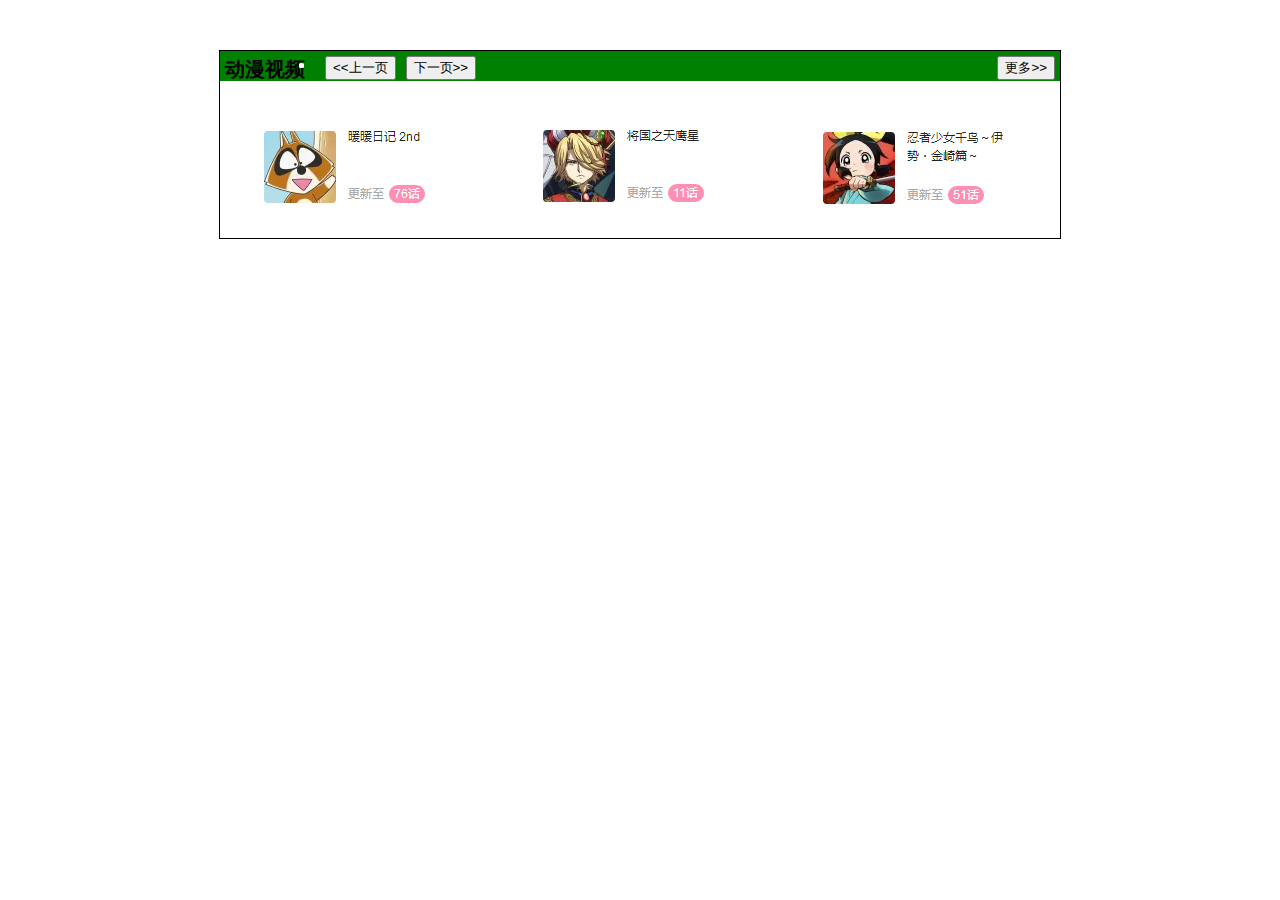
<file: Video-rolling/index.html>
<!DOCTYPE html>
<html>
	<head>
		<meta charset="utf-8">
		<title>jQuery实现视频滚动链接</title>
		<link rel="stylesheet" type="text/css" href="main.css">
	</head>
	<body>
		<div class="container">
			<div class="header">
				<div class="cartoonLabel">动漫视频</div>
				<div class="dots">
					<li class="currentDot"></li>
					<li></li>
					<li></li>
					<li></li>
				</div>
				<button class="flip lastPage"><<上一页</button>
				<button class="flip nextPage">下一页>></button>
				<button class="moreVedio">更多>></button>
			</div>
			<div class="content">
				<ul class="video">
					<li class="videoItem"><a href="https://bangumi.bilibili.com/anime/6041/play#114717" target="_blank"><img src="images/1.png"></a></li>
					<li class="videoItem"><a href="https://bangumi.bilibili.com/anime/6320/play#113399" target="_blank"><img src="images/2.png"></a></li>
					<li class="videoItem"><a href="https://bangumi.bilibili.com/anime/5965/play#103407" target="_blank"><img src="images/3.png"></a></li>
					<li class="videoItem"><a href="https://bangumi.bilibili.com/anime/6341/play#113387" target="_blank"><img src="images/4.png"></a></li>
					<li class="videoItem"><a href="https://bangumi.bilibili.com/anime/6319/play#113376" target="_blank"><img src="images/5.png"></a></li>
					<li class="videoItem"><a href="https://bangumi.bilibili.com/anime/6066/play#114708" target="_blank"><img src="images/6.png"></a></li>
					<li class="videoItem"><a href="https://bangumi.bilibili.com/anime/6340/play#113854" target="_blank"><img src="images/7.png"></a></li>
					<li class="videoItem"><a href="https://bangumi.bilibili.com/anime/6339/play#113363" target="_blank"><img src="images/8.png"></a></li>
					<li class="videoItem"><a href="https://bangumi.bilibili.com/anime/5992/play#103235" target="_blank"><img src="images/9.png"></a></li>
					<li class="videoItem"><a href="https://bangumi.bilibili.com/anime/6337/play#113561" target="_blank"><img src="images/10.png"></a></li>
					<li class="videoItem"><a href="https://bangumi.bilibili.com/anime/6344/play#114143" target="_blank"><img src="images/11.png"></a></li>
					<li class="videoItem"><a href="https://bangumi.bilibili.com/anime/6314/play#113341" target="_blank"><img src="images/12.png"></a></li>
				</ul>
			</div>
		</div>
		
		<script type="text/javascript" src="javaScripts/jquery-3.2.1.js"></script>
		<script type="text/javascript" src="javaScripts/main.js"></script>
	</body>
</html>
</file>
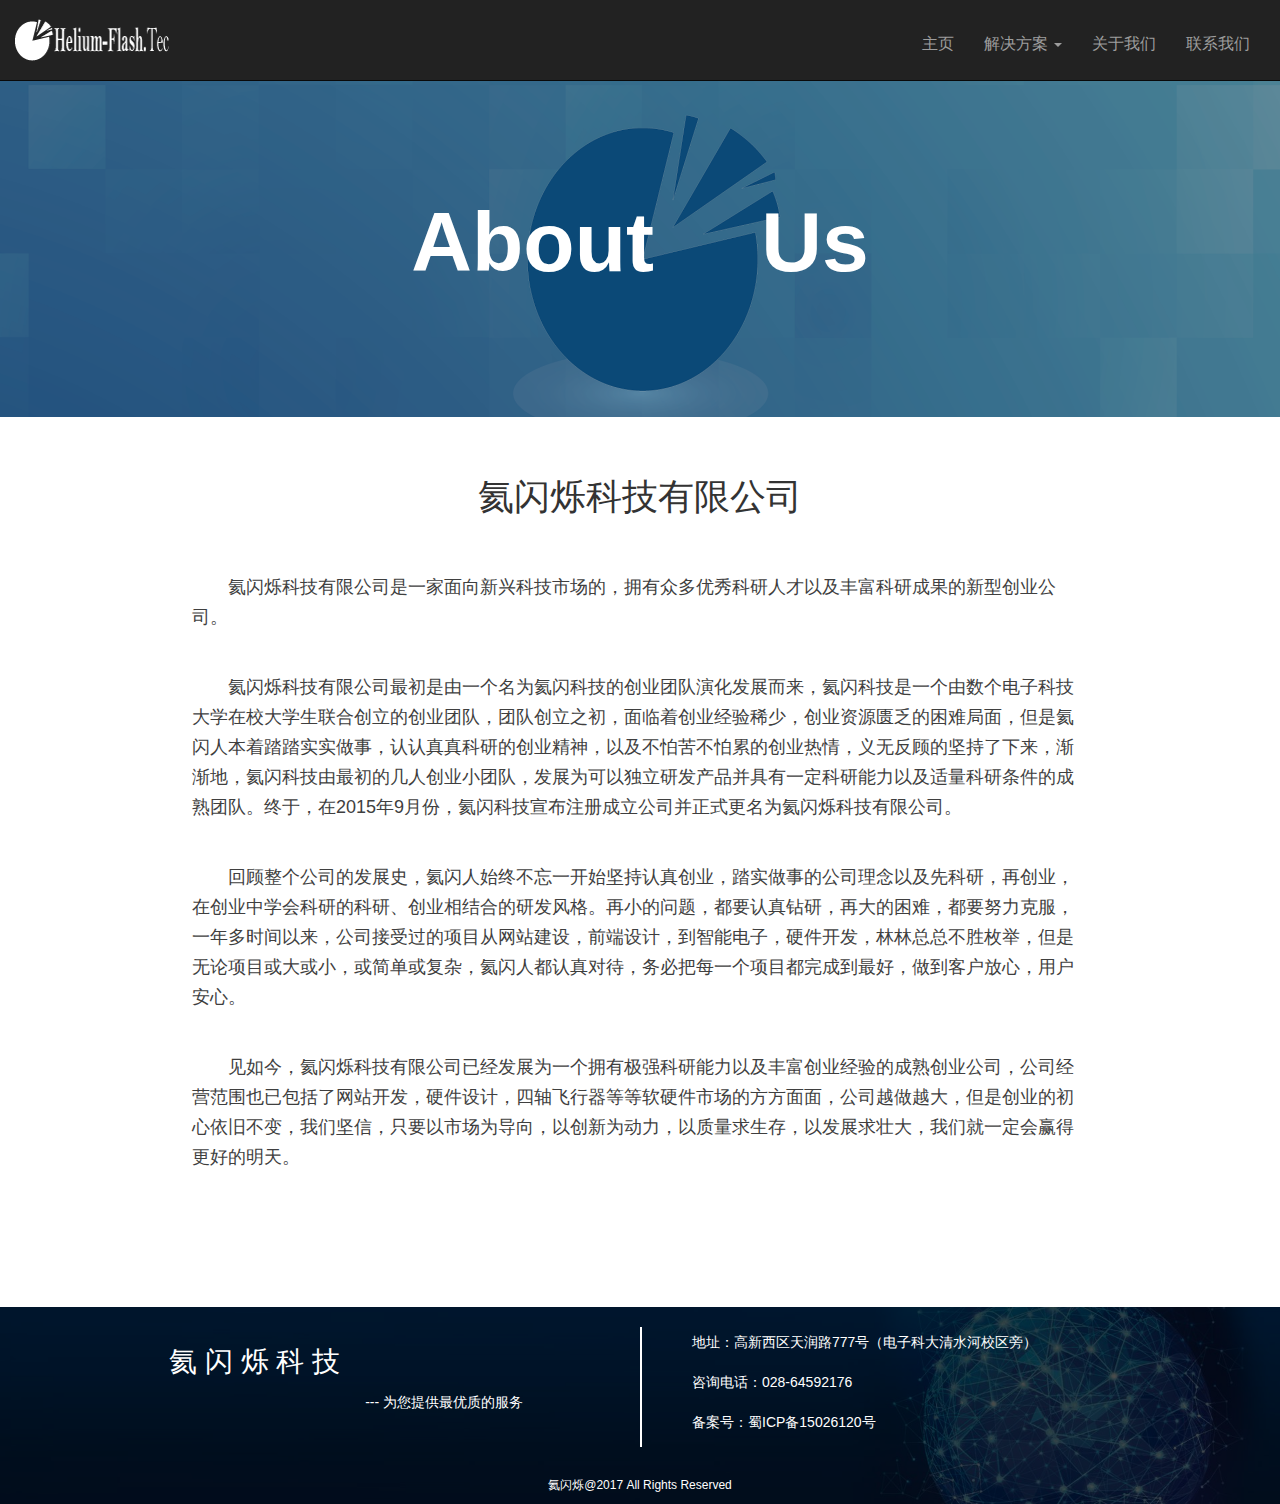
<file: website_HF/about.html>
<!DOCTYPE html>
<html>
<head lang="en">
    <meta charset="UTF-8">
    <title>关于我们</title>
    <link rel="stylesheet" href="css/bootstrap.css">
    <link rel="stylesheet" href="css/common.css"/>
    <link rel="stylesheet" href="css/about.css"/>
</head>
<body>
<div id="wrapper">
    <header>
        <div class="container">
            <nav class="navbar navbar-inverse navbar-fixed-top">
            <div class="container-fluid">
                <div class="navbar-header">
                    <div class="logo">
                        <img src="images/logo.png">
                    </div>              
                </div>

                <div class="collapse navbar-collapse" id="bs-example-navbar-collapse-1">
                    <ul class="nav navbar-nav">
                        <li><a href="home.html">主页</a></li>
                        <li class="dropdown">
                            <a href="solutions.html" class="dropdown-toggle" data-toggle="dropdown">解决方案 <b class="caret"></b></a>
                            <ul class="dropdown-menu">
                            <li><a href="solutions.html#Application">应用开发</a></li>
                            <li><a href="solutions.html#Website">网站建设</a></li>
                            <li><a href="solutions.html#Hardware">智能硬件</a></li>
                            <li><a href="solutions.html#Upgrade">产品升级</a></li>
                            <li><a href="solutions.html#Internet_of_Things">物联网</a></li>
                            <li><a href="solutions.html#WeChat">微信开发</a></li>
                            </ul>
                        </li>
                        <li><a href="about.html">关于我们</a></li>
                        <li><a href="contract.html">联系我们</a></li>
                    </ul>
                </div>
            </div>  
            </nav>
        </div>
    </header>

    <div id="content">
        <div class="about_us"><div>About  Us</div></div>
        <div class="about_txt">
            <h1>氦闪烁科技有限公司</h1>
            <div>
                <p>氦闪烁科技有限公司是一家面向新兴科技市场的，拥有众多优秀科研人才以及丰富科研成果的新型创业公司。</p>
                <p>氦闪烁科技有限公司最初是由一个名为氦闪科技的创业团队演化发展而来，氦闪科技是一个由数个电子科技大学在校大学生联合创立的创业团队，团队创立之初，面临着创业经验稀少，创业资源匮乏的困难局面，但是氦闪人本着踏踏实实做事，认认真真科研的创业精神，以及不怕苦不怕累的创业热情，义无反顾的坚持了下来，渐渐地，氦闪科技由最初的几人创业小团队，发展为可以独立研发产品并具有一定科研能力以及适量科研条件的成熟团队。终于，在2015年9月份，氦闪科技宣布注册成立公司并正式更名为氦闪烁科技有限公司。</p>
                <p>回顾整个公司的发展史，氦闪人始终不忘一开始坚持认真创业，踏实做事的公司理念以及先科研，再创业，在创业中学会科研的科研、创业相结合的研发风格。再小的问题，都要认真钻研，再大的困难，都要努力克服，一年多时间以来，公司接受过的项目从网站建设，前端设计，到智能电子，硬件开发，林林总总不胜枚举，但是无论项目或大或小，或简单或复杂，氦闪人都认真对待，务必把每一个项目都完成到最好，做到客户放心，用户安心。</p>
                <p>见如今，氦闪烁科技有限公司已经发展为一个拥有极强科研能力以及丰富创业经验的成熟创业公司，公司经营范围也已包括了网站开发，硬件设计，四轴飞行器等等软硬件市场的方方面面，公司越做越大，但是创业的初心依旧不变，我们坚信，只要以市场为导向，以创新为动力，以质量求生存，以发展求壮大，我们就一定会赢得更好的明天。</p>
            </div>
        </div>

    </div>
    <footer>
        <div>
            <div  class="container-fluid">
                <div class="col-sm-6 col-sm-push-1 div1">
                    <h3>氦 闪 烁 科 技</h3>
                    <p>--- 为您提供最优质的服务</p>
                </div>
                <div class="col-sm-6  div2">
                    <p>地址：高新西区天润路777号（电子科大清水河校区旁）</p>
                    <p>咨询电话：028-64592176</p>
                    <p>备案号：蜀ICP备15026120号</p>
                </div>
            </div>
            <div class="div_last">
                氦闪烁@2017 All Rights Reserved
            </div>
        </div>
    </footer>
</div>
<script src="scripts/jquery-2.2.3.min.js"></script>
<script src="scripts/bootstrap.min.js"></script>
</body>

</html>
</file>
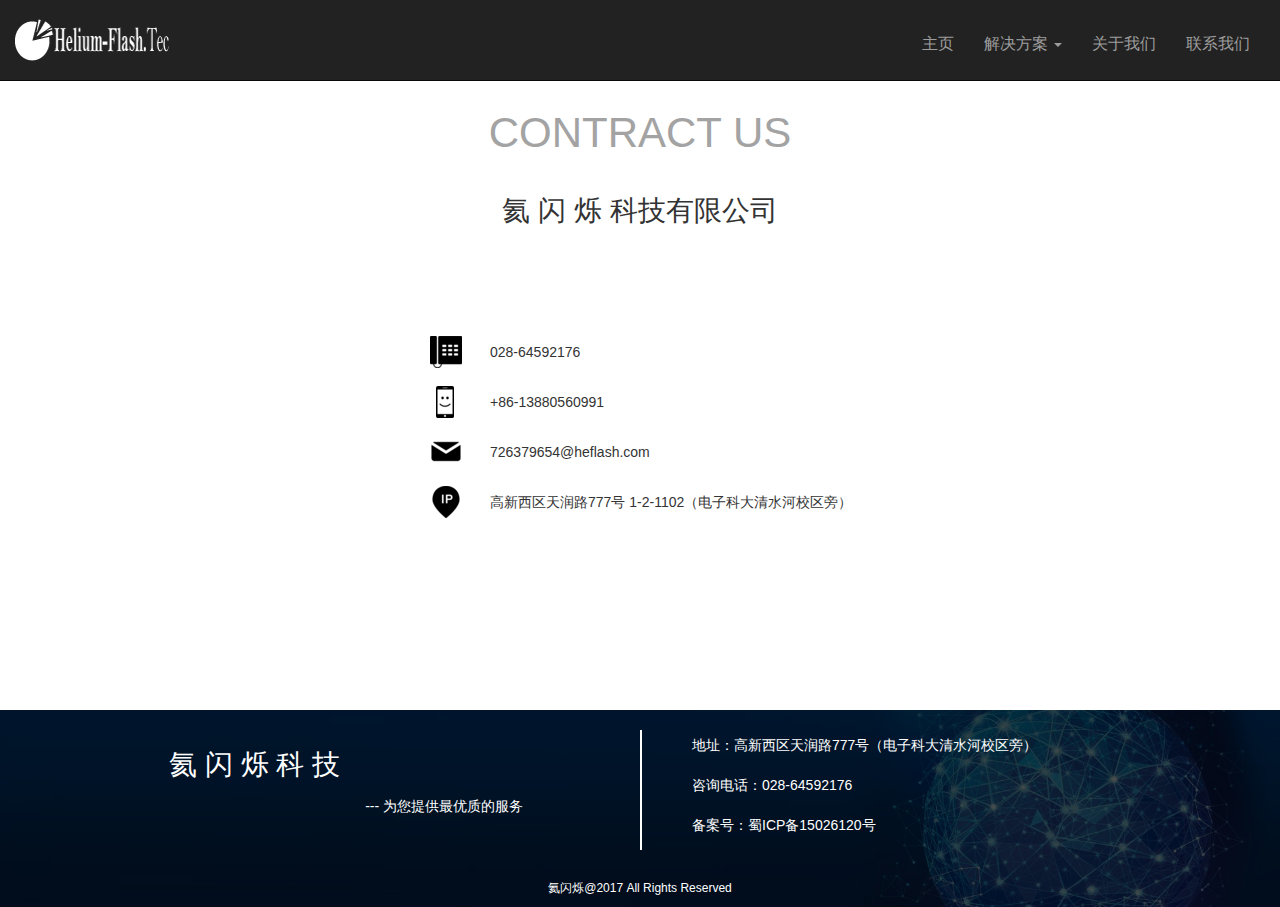
<file: website_HF/contract.html>
<!DOCTYPE html>
<html>
<head lang="en">
    <meta charset="UTF-8">
    <title>联系我们</title>
    <link rel="stylesheet" href="css/bootstrap.css">
    <link rel="stylesheet" href="css/common.css">
    <link rel="stylesheet" href="css/contract.css">
</head>
<body>
<div id="wrapper">
    <header>
        <div class="container">
            <nav class="navbar navbar-inverse navbar-fixed-top">
            <div class="container-fluid">
                <div class="navbar-header">
                    <div class="logo">
                        <img src="images/logo.png">
                    </div>              
                </div>

                <div class="collapse navbar-collapse" id="bs-example-navbar-collapse-1">
                    <ul class="nav navbar-nav">
                        <li><a href="home.html">主页</a></li>
                        <li class="dropdown">
                            <a href="solutions.html" class="dropdown-toggle" data-toggle="dropdown">解决方案 <b class="caret"></b></a>
                            <ul class="dropdown-menu">
                            <li><a href="solutions.html#Application">应用开发</a></li>
                            <li><a href="solutions.html#Website">网站建设</a></li>
                            <li><a href="solutions.html#Hardware">智能硬件</a></li>
                            <li><a href="solutions.html#Upgrade">产品升级</a></li>
                            <li><a href="solutions.html#Internet_of_Things">物联网</a></li>
                            <li><a href="solutions.html#WeChat">微信开发</a></li>
                            </ul>
                        </li>
                        <li><a href="about.html">关于我们</a></li>
                        <li><a href="contract.html">联系我们</a></li>
                    </ul>
                </div>
            </div>  
            </nav>
        </div>
    </header>

    <div id="content" class="text-center">
        <h1>CONTRACT US</h1>
        <h2><span class="font_color">氦 闪 烁</span> 科技有限公司</h2>
        <ul>
            <li>028-64592176</li>
            <li>+86-13880560991</li>
            <li>726379654@heflash.com</li>
            <li>高新西区天润路777号 1-2-1102（电子科大清水河校区旁）</li>
        </ul>
    </div>


    <footer>
        <div>
            <div  class="container-fluid">
                <div class="col-sm-6 col-sm-push-1 div1">
                    <h3>氦 闪 烁 科 技</h3>
                    <p>--- 为您提供最优质的服务</p>
                </div>
                <div class="col-sm-6  div2">
                    <p>地址：高新西区天润路777号（电子科大清水河校区旁）</p>
                    <p>咨询电话：028-64592176</p>
                    <p>备案号：蜀ICP备15026120号</p>
                </div>
            </div>
            <div class="div_last">
                氦闪烁@2017 All Rights Reserved
            </div>
        </div>
    </footer>
</div>
<script src="scripts/jquery-2.2.3.min.js"></script>
<script src="scripts/bootstrap.min.js"></script>
</body>

</html>
</file>
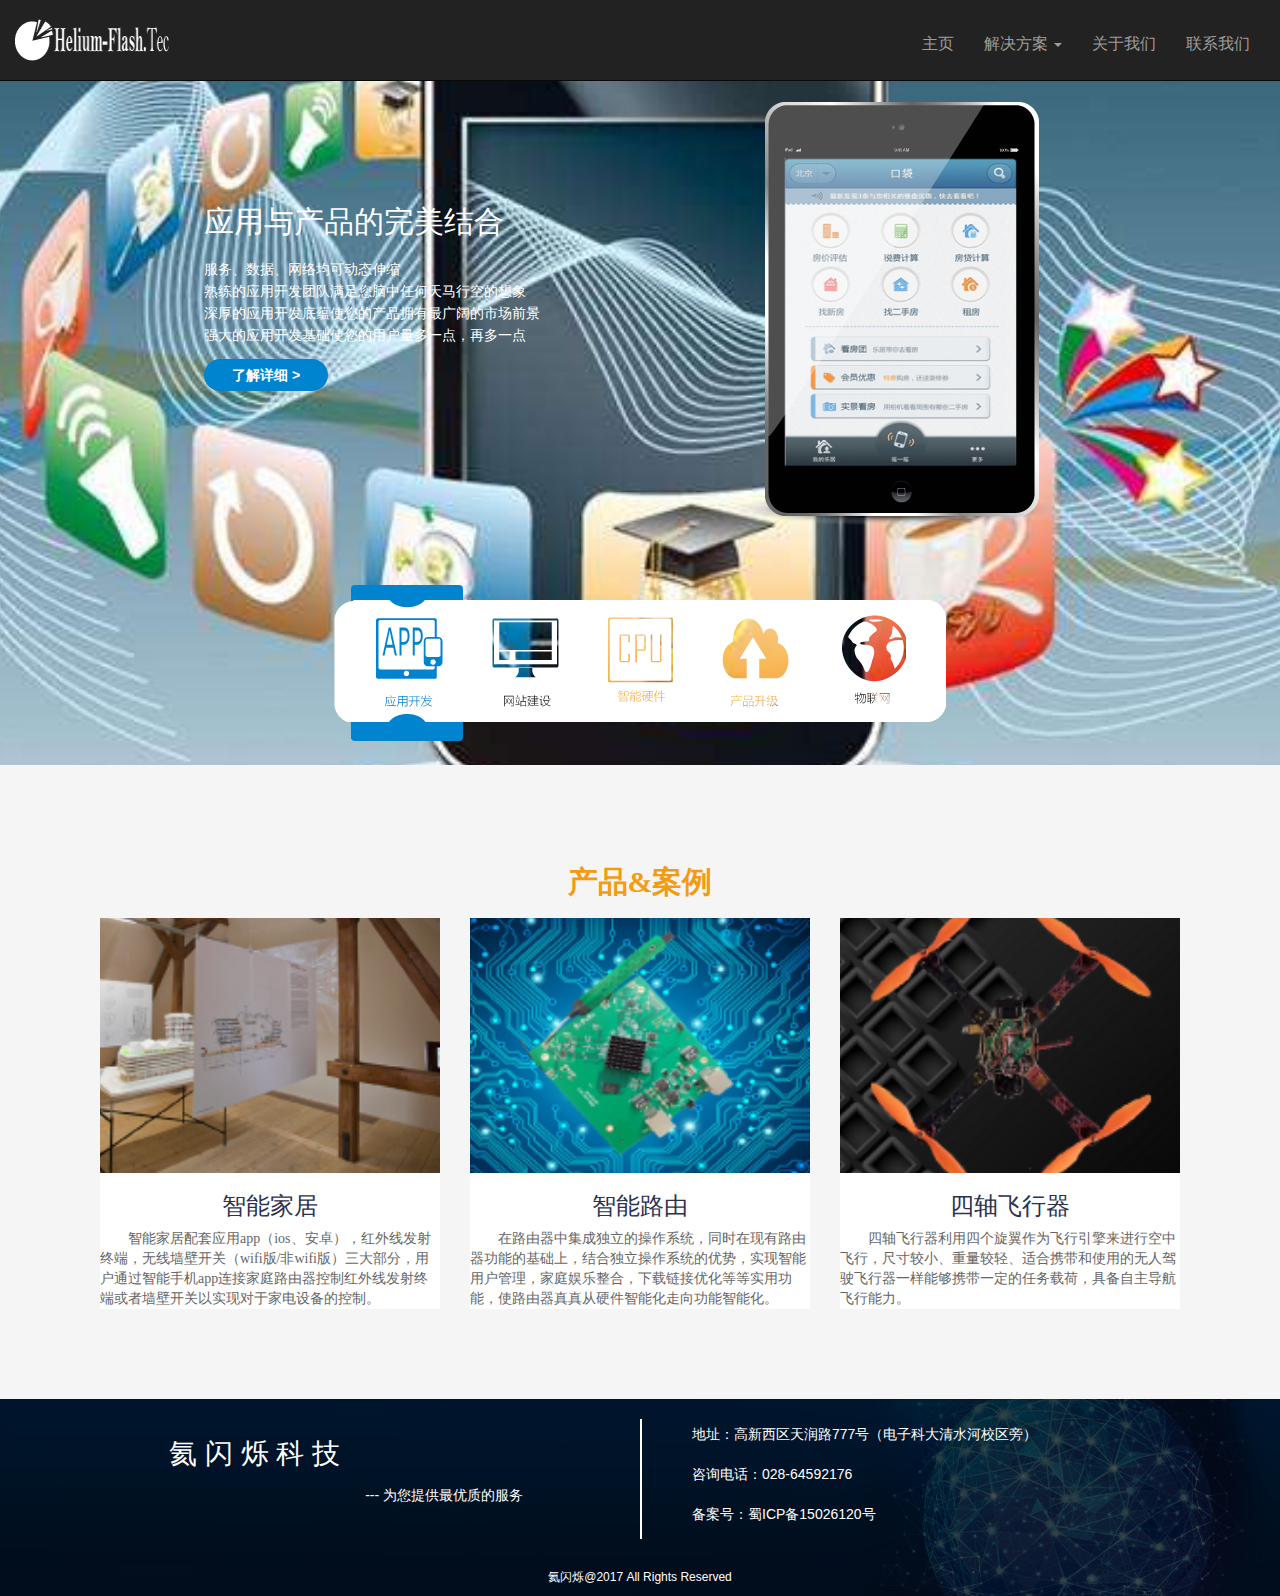
<file: website_HF/home.html>
<!DOCTYPE HTML>
<htlm>
<head>
	<meta charset="utf-8">
	<title>首页</title>
	<link href="css/bootstrap.css" rel="stylesheet" type="text/css" media="all">
	<link rel="stylesheet" type="text/css" href="css/home.css">
    <link rel="stylesheet" href="css/common.css">
</head>
<body>
    <div class="wrapper">
    	<header>
    		<div class="container">
    			<nav class="navbar navbar-inverse navbar-fixed-top" >
    			<div class="container-fluid">
    				<div class="navbar-header">
    					<div class="logo">
    						<img src="images/logo.png">
    					</div>				
    				</div>

    				<div class="collapse navbar-collapse">
    					<ul class="nav navbar-nav">
    						<li><a href="home.html">主页</a></li>
    						<li class="dropdown">
    							<a href="solutions.html" class="dropdown-toggle" data-toggle="dropdown">解决方案 <b class="caret"></b></a>
    							<ul class="dropdown-menu">
                                <li><a href="solutions.html#Application">应用开发</a></li>
                                <li><a href="solutions.html#Website">网站建设</a></li>
                                <li><a href="solutions.html#Hardware">智能硬件</a></li>
                                <li><a href="solutions.html#Upgrade">产品升级</a></li>
                                <li><a href="solutions.html#Internet_of_Things">物联网</a></li>
                                <li><a href="solutions.html#WeChat">微信开发</a></li>
    							</ul>
    						</li>
    						<li><a href="about.html">关于我们</a></li>
    						<li><a href="contract.html">联系我们</a></li>
    					</ul>
    				</div>
    			</div>	
    			</nav>
    		</div>
    	</header>

    	<div id="banner">
            <ul>
                <li class="item item1">
                    <div class="container-fluid">
                        <div class="ad_txt col-sm-6">
                            <h2>应用与产品的完美结合</h2>
                            <p>服务、数据、网络均可动态伸缩<br/>熟练的应用开发团队满足您脑中任何天马行空的想象<br />深厚的应用开发底蕴使您的产品拥有最广阔的市场前景<br />强大的应用开发基础使您的用户量多一点，再多一点</p>
                            <a href="solutions.html#Application" target="_blank">了解详细 &gt;</a>
                        </div>
                        <div class="ad_img col-sm-4">
                            <img id="xx1" src="images/item1.png" alt="互联网品牌传播解决方案" />
                        </div>
                    </div>
                </li>
                <li class="item item2">
                    <div class="container-fluid">
                        <div class="ad_txt col-sm-6">
                            <h2>产品形象从此改头换面</h2>
                            <p>专业的建站服务，助力您的企业形象提升以及产品性能展示 <br />提升品牌价值实现企业飞速发展 <br />针对企业品牌宣传加强企业核心竞争力<br/>包装企业品牌为企业创造更美好的明天</p>
                            <a href="solutions.html#Website" target="_blank">了解详细 &gt;</a>
                        </div>
                        <div class="ad_img col-sm-4">
                            <img src="images/item2.png" alt="Web应用(B/S)定制开发" />
                        </div>
                    </div>
                </li>
                <li class="item item3">
                    <div class="container-fluid">
                        <div class="ad_txt col-sm-6">
                            <h2>让刹那间的火花不止步于想象</h2>
                            <p>最强大的硬件开发团队<br />为您提供最专业的服务<br />从想象到产品，只需一步</p>
                            <a href="solutions.html#Hardware" target="_blank">了解详细 &gt;</a>
                        </div>
                        <div class="ad_img col-sm-4"><img src="images/item3.png" alt="互联网时代的整合营销" /></div>
                    </div>
                </li>
                <li class="item item4">
                    <div class="container-fluid">
                        <div class="ad_txt col-sm-6">
                            <h2>您的全职产品管家</h2>
                            <p>提供全天全时的产品咨询，与市场没有延迟<br />给您最全面的产品反馈，让运营得心应手<br />拥有最强大的产品团队，让迭代成为一种习惯</p>
                            <a href="solutions.html#Upgrade" target="_blank">了解详细 &gt;</a>
                        </div>
                        <div class="ad_img col-sm-4"><img src="images/item4.png" alt="您的网站全职管家" /></div>
                    </div>
                </li>
                <li class="item item5">
                    <div class="container-fluid">
                        <div class="ad_txt col-sm-6">
                            <h2>用物联构建新市场 </h2>
                            <p>用智能方式实现用户刚需，破解市场僵局 <br />通过智慧解决产品同质化，开阔市场前景<br />以物联网发展带动后互联网时代发展，实现智能化新纪元</p>
                            <a href="solutions.html#Internet_of_Things" target="_blank">了解详细 &gt;</a>
                        </div>
                        <div class="ad_img col-sm-4"><img src="images/item5.png" alt="不可忽略的移动终端" /></div>
                    </div>
                </li>
            </ul>
            <div class="banner_ctr">
                <div>
                    <div class="ctr ctrBack"></div>
                    <div class="ctr ctrFront"></div>
                    <img src="images/serv_ico.png" alt="">
                    <ul class="ctr">
                        <li class="ctr1"></li>
                        <li class="ctr2"></li>
                        <li class="ctr3"></li>
                        <li class="ctr4"></li>
                        <li class="ctr5"></li>
                    </ul>
                </div>
            </div>   
    	</div>

        <section class="products">
            <div class="products-container">
                <div class="products-content">
                    <header class="products-header">
                        <h2 class="products-title">产品&案例</h2>
                    </header>
                    <div class="product-items">
                        <div class="row">
                            <div class="col-md-4 col-sm-4 col-xs-12">
                                <article class="product-item product-item-01">
                                    <div class="img-container"><img src="images/product1.png" alt=""></div>
                                    <div class="product-text">
                                        <h3 class="product-name">智能家居</h3>
                                        <p class="product-intro">&#12288&#12288智能家居配套应用app（ios、安卓），红外线发射终端，无线墙壁开关（wifi版/非wifi版）三大部分，用户通过智能手机app连接家庭路由器控制红外线发射终端或者墙壁开关以实现对于家电设备的控制。</p>
                                    </div>
                                </article>
                            </div>
                            <div class="col-md-4 col-sm-4 col-xs-12">
                                <article class="product-item product-item-02">
                                    <div class="img-container"><img src="images/product2.png" alt=""></div>
                                    <div class="product-text">
                                        <h3 class="product-name">智能路由</h3>
                                        <p class="product-intro">&#12288&#12288在路由器中集成独立的操作系统，同时在现有路由器功能的基础上，结合独立操作系统的优势，实现智能用户管理，家庭娱乐整合，下载链接优化等等实用功能，使路由器真真从硬件智能化走向功能智能化。</p>
                                    </div>
                                </article>
                            </div>
                            <div class="col-md-4 col-sm-4 col-xs-12">
                                <article class="product-item product-item-03">
                                    <div class="img-container"><img src="images/product3.png" alt=""></div>
                                    <div class="product-text">
                                        <h3 class="product-name">四轴飞行器</h3>
                                        <p class="product-intro">&#12288&#12288四轴飞行器利用四个旋翼作为飞行引擎来进行空中飞行，尺寸较小、重量较轻、适合携带和使用的无人驾驶飞行器一样能够携带一定的任务载荷，具备自主导航飞行能力。&#12288&#12288&#12288&#12288&#12288&#12288&#12288&#12288&#12288&#12288</p>
                                    </div>
                                </article>
                            </div>
                        </div>
                    </div>
                </div>
            </div>
        </section>
        
        <footer>
            <div>
                <div  class="container-fluid">
                    <div class="col-sm-6 col-sm-push-1 div1">
                        <h3>氦 闪 烁 科 技</h3>
                        <p>--- 为您提供最优质的服务</p>
                    </div>
                    <div class="col-sm-6  div2">
                        <p>地址：高新西区天润路777号（电子科大清水河校区旁）</p>
                        <p>咨询电话：028-64592176</p>
                        <p>备案号：蜀ICP备15026120号</p>
                    </div>
                </div>
                <div class="div_last">
                    氦闪烁@2017 All Rights Reserved
                </div>
            </div>
        </footer>


    </div>
	<script type="text/javascript" src="scripts/jquery-2.2.3.min.js"></script>
	<script type="text/javascript" src="scripts/bootstrap.min.js"></script>
	<script type="text/javascript" src="scripts/jquery.mkinfinite.js"></script>
	<script type="text/javascript" src="scripts/home.js"></script>
</body>
</htlm>
</file>
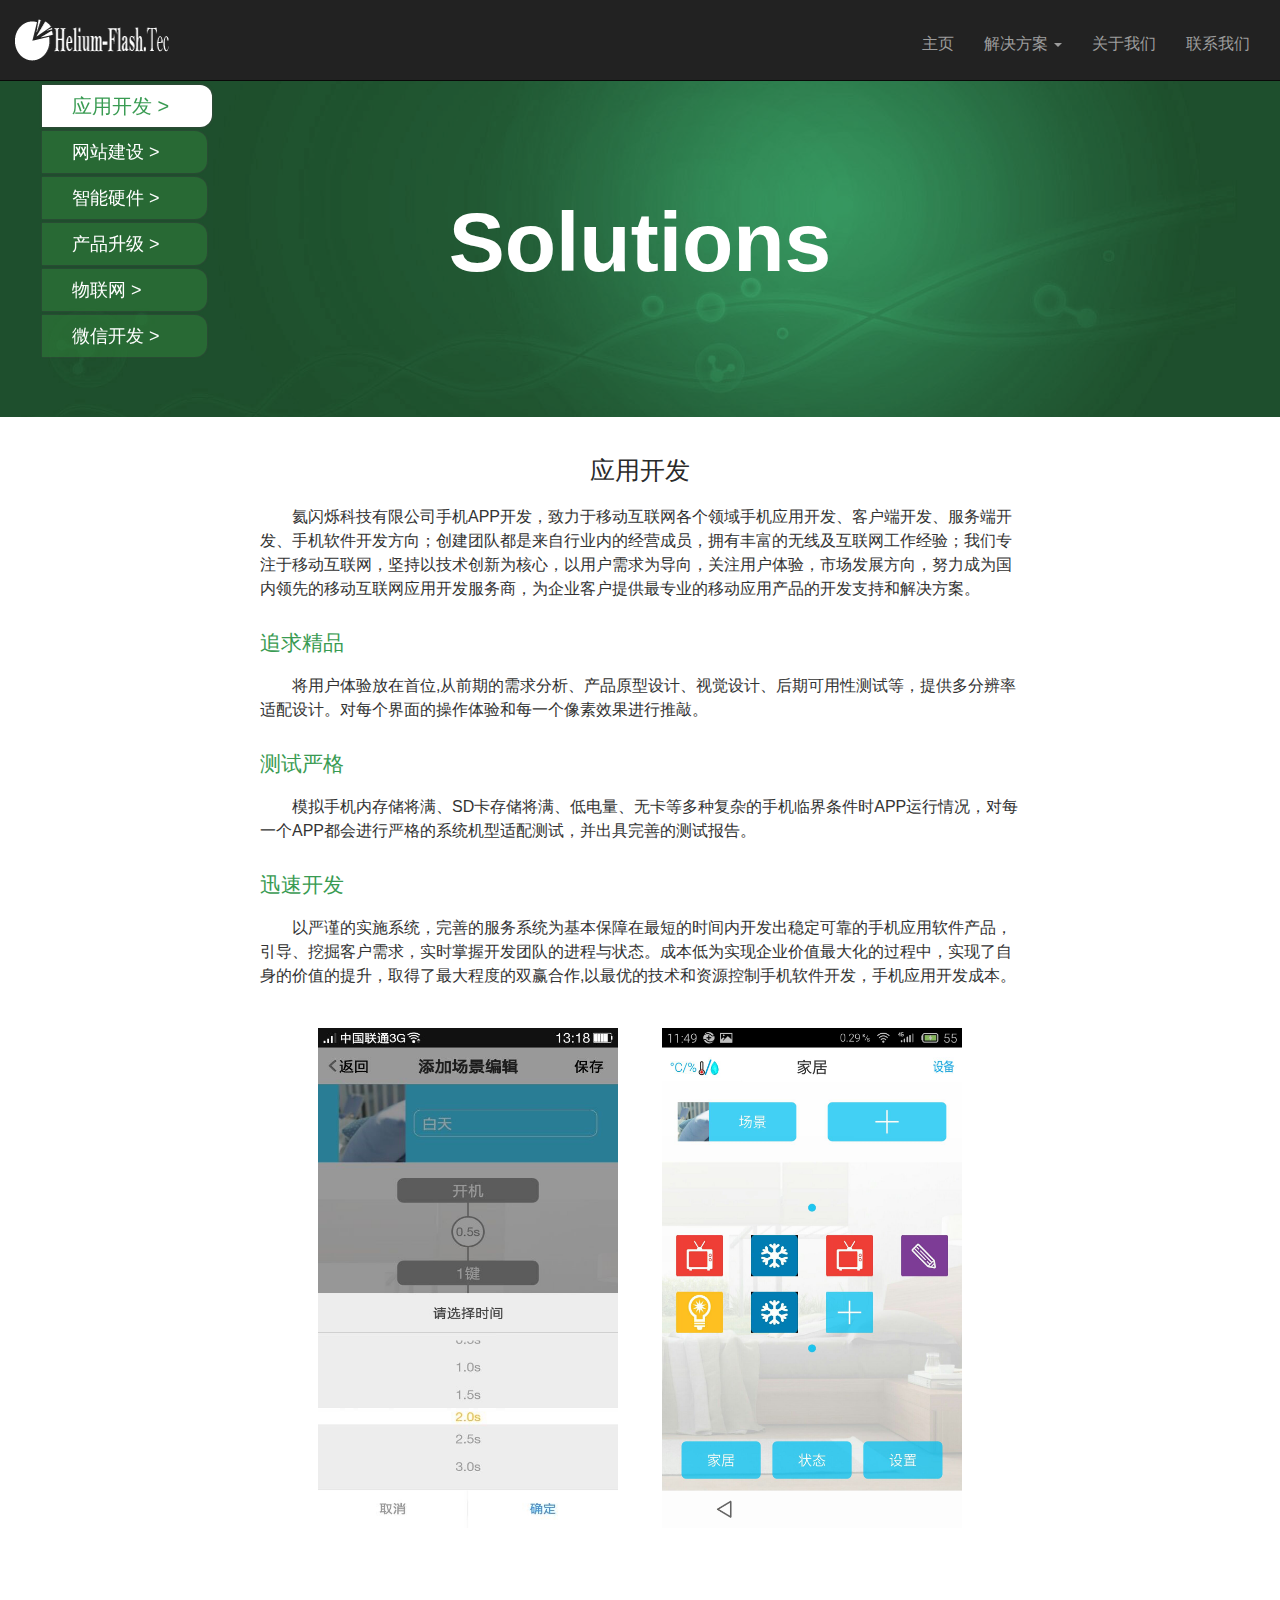
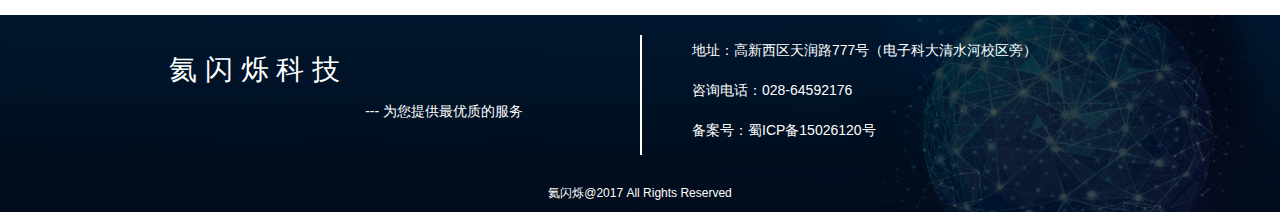
<file: website_HF/solutions.html>
<!DOCTYPE html>
<html>
<head lang="en">
    <meta charset="UTF-8">
    <title>解决方案</title>
    <link rel="stylesheet" href="css/bootstrap.css">
    <link rel="stylesheet" href="css/common.css"/>
    <link rel="stylesheet" href="css/solution.css">
</head>
<body>
<div id="wrapper">
    <header>
        <div class="container">
            <nav class="navbar navbar-inverse navbar-fixed-top">
            <div class="container-fluid">
                <div class="navbar-header">
                    <div class="logo">
                        <img src="images/logo.png">
                    </div>              
                </div>

                <div class="collapse navbar-collapse" id="bs-example-navbar-collapse-1">
                    <ul class="nav navbar-nav">
                        <li><a href="home.html">主页</a></li>
                        <li class="dropdown">
                            <a href="solutions.html" class="dropdown-toggle" data-toggle="dropdown">解决方案 <b class="caret"></b></a>
                            <ul class="dropdown-menu">
                            <li><a href="solutions.html#Application">应用开发</a></li>
                            <li><a href="solutions.html#Website">网站建设</a></li>
                            <li><a href="solutions.html#Hardware">智能硬件</a></li>
                            <li><a href="solutions.html#Upgrade">产品升级</a></li>
                            <li><a href="solutions.html#Internet_of_Things">物联网</a></li>
                            <li><a href="solutions.html#WeChat">微信开发</a></li>
                            </ul>
                        </li>
                        <li><a href="about.html">关于我们</a></li>
                        <li><a href="contract.html">联系我们</a></li>
                    </ul>
                </div>
            </div>  
            </nav>
        </div>
    </header>
    <div id="content">
        <div class="solution_title">
            <div>Solutions</div>
        </div>
        <div class="product_list">
            <ul>
                <li><a class="pro_item pro_active" href="javascript:;" data-hash="Application">应用开发 ></a></li>
                <li><a class="pro_item" href="javascript:;" data-hash="Website">网站建设 ></a></li>
                <li><a class="pro_item" href="javascript:;" data-hash="Hardware">智能硬件 ></a></li>
                <li><a class="pro_item" href="javascript:;" data-hash="Upgrade">产品升级 ></a></li>
                <li><a class="pro_item" href="javascript:;" data-hash="Internet_of_Things">物联网 ></a></li>
                <li><a class="pro_item" href="javascript:;" data-hash="WeChat">微信开发 ></a></li>
            </ul>
        </div>
        <div class="product_state container-fluid">
            <div class="product_txt" data-hash="Application">
                <h1>应用开发</h1>
                <div>
                    <p> 氦闪烁科技有限公司手机APP开发，致力于移动互联网各个领域手机应用开发、客户端开发、服务端开发、手机软件开发方向；创建团队都是来自行业内的经营成员，拥有丰富的无线及互联网工作经验；我们专注于移动互联网，坚持以技术创新为核心，以用户需求为导向，关注用户体验，市场发展方向，努力成为国内领先的移动互联网应用开发服务商，为企业客户提供最专业的移动应用产品的开发支持和解决方案。</p>
                    <h2>追求精品</h2>
                    <p>将用户体验放在首位,从前期的需求分析、产品原型设计、视觉设计、后期可用性测试等，提供多分辨率适配设计。对每个界面的操作体验和每一个像素效果进行推敲。</p>
                    <h2>测试严格</h2>
                    <p>模拟手机内存储将满、SD卡存储将满、低电量、无卡等多种复杂的手机临界条件时APP运行情况，对每一个APP都会进行严格的系统机型适配测试，并出具完善的测试报告。</p>
                    <h2>迅速开发</h2>
                    <p>以严谨的实施系统，完善的服务系统为基本保障在最短的时间内开发出稳定可靠的手机应用软件产品，引导、挖掘客户需求，实时掌握开发团队的进程与状态。成本低为实现企业价值最大化的过程中，实现了自身的价值的提升，取得了最大程度的双赢合作,以最优的技术和资源控制手机软件开发，手机应用开发成本。
                    </p>
                </div>
                <div class="text-center">
                    <img src="images/application1.jpg" alt="" class="pro_phone">
                    <img src="images/application2.jpg" alt="" class="pro_phone">
                </div>
            </div>
            <div class="product_txt" data-hash="Website">
                <h1>网站建设</h1>
                <div>
                    <p>网站建设是指使用标识语言(markup language)，通过一系列设计、建模、和执行的过程将电子格式的信息通过互联网传输，最终以图形用户界面(GUI)的形式被用户所浏览。简单来说，网页设计的目的就是产生网站。简单的信息如文字，图片(GIF，JPEG，PNG)和表格，都可以通过使超文件标示语言、可扩展超文本标记语言等标示语言放置到网站页面上。而更复杂的信息如矢量图形、动画、视频、声频等多媒体档案则需要插件程序来运行，同样地它们亦需要标示语言移植在网站内。</p>
                </div>
                <div  class="text-center">
                    <img src="images/website.png" alt="">
                </div>
                
            </div>
            <div class="product_txt" data-hash="Hardware">
                <h1>智能电子</h1>
                <div>
                    <p>我公司提供一套成熟的智能电子产品设计制作流程，从接手用户产品开始，由专业团队负责产品的需求整理，产品定位明确，方案可行性分析等前期工作，并由软硬件技术团队一起讨论后得出产品的技术原理方案以及可行性分析。再由工程师负责软硬件的实现以及产品的粗迭代。DEMO版产品生产成功后，进入测试阶段进行性能测试满足客户的性能要求，同时继续迭代产品，优化产品性能。最终产品合格，交由客户验收测试，保证产品真实有效。</p>
                </div>
                <div  class="text-center">
                    <img src="images/elec.jpg" alt="">
                </div>
                <div>
                    <h2>智能产品</h2>
                    <p><a href="">智能家居</a></p>
                    <p><a href="">智能路由器</a></p>
                </div>
            </div>
            <div class="product_txt" data-hash="Upgrade">
                <h1>产品升级</h1>
                <div>
                    <p> 氦闪烁科技有限公司为您提供一整套成熟的、有效的产品升级迭代解决方案，从技术层面入手，为您的产品提供市场拓展服务、产品技术升级服务。保证产品的市场原动力以及公司的市场竞争力。同时，氦闪烁科技有限公司所拥有专业的技术团队，高精度频谱仪、高精度示波器等检测仪器一应俱全，完全可以胜任贵公司产品升级以及产品维护任务。真正做到客户省心，用户放心。</p>
                </div>
                <div  class="text-center">
                    <img src="images/uograde.png" alt="">
                </div>
            </div>
            <div class="product_txt" data-hash="Internet_of_Things">
                <h1>物联网</h1>
                <div>
                    <p>物联网（The Internet of things），即通过装置在各类物体上的射频识别(RFID)、传感器、二维码等，经过接口与无线网络相连，从而给物体赋予“智能”，可实现人与物体的沟通和对话，也可以实现物体与物体互相间的沟通和对话，这种将物体联接起来的网络被称为“物联网”。物联网被称为继计算机、互联网之后世界信息产业发展的第三次浪潮，被视为互联网的应用拓展，新一代信息技术的重要组成部分。</p>
                    <h2>不同于互联网</h2>
                    <div class="obj_img">
                        <p>首先，它是各种感知技术的广泛应用。物联网上部署了海量的多种类型传感器，每个传感器都是一个信息源，不同类别的传感器所捕获的信息内容和信息格式不同。传感器获得的数据具有实时性，按一定的频率周期性的采集环境信息，不断更新数据。</p>
                        <p>其次，它是一种建立在互联网上的泛在网络。物联网技术的重要基础和核心仍旧是互联网，通过各种有线和无线网络与互联网融合，将物体的信息实时准确地传递出去。在物联网上的传感器定时采集的信息需要通过网络传输，由于其数量极其庞大，形成了海量信息，在传输过程中，为了保障数据的正确性和及时性，必须适应各种异构网络和协议。</p>
                    <p>第三，物联网不仅仅提供了传感器的连接，其本身也具有智能处理的能力，能够对物体实施智能控制。物联网将传感器和智能处理相结合，利用云计算、模式识别等各种智能技术，扩充其应用领域。从传感器获得的海量信息中分析、加工和处理出有意义的数据，以适应不同用户的不同需求，发现新的应用领域和应用模式。</p>
                    </div>
                    <h2>我们能提供的</h2>
                    <p>我公司有一整套成熟的、全面的物联网开发流程以及高效率的物联网开发团队，通过将传统电子模块智能化，并结合多样化的传感器模块，以及多元化的互联网平台，可以搭建一个全方位的，满足任何客户需求的物联网系统。有着大量的物联网开发经验作为基础，我们定能为您的产品提供最全面的物联网平台。</p>
                </div>
            </div>
            <div class="product_txt" data-hash="WeChat">
                <h1>微信开发</h1>
                <p> 氦闪烁科技有限公司的微信开发团队独有的技术功能可以满足您的微信号所需要的一切功能：拥有各类智能回复形式管理(文本、图文、多图文、语音等)，关注时回复设置，消息群发，模板消息管理，自定义菜单管理，微信用户信息授权，回答不上来的配置，粉丝管理，渠道二维码管理等各种基础应用，包括建立公众号微网站、手机网站和传统的电脑端PC网站，用户的资讯以及推荐内容可以同时发布到三类网站，大大提高管理效率和竞争力。同时支持支付宝财付通等主流支付渠道，保证线上产品支付快捷有效。专业化个人定制可以满足用户对于微信的所有需求。</p>
                <div  class="text-center">
                    <img src="images/weChat.png" alt="">
                </div>
            </div>
        </div>
    </div>

    <footer>
        <div>
            <div  class="container-fluid">
                <div class="col-sm-6 col-sm-push-1 div1">
                    <h3>氦 闪 烁 科 技</h3>
                    <p>--- 为您提供最优质的服务</p>
                </div>
                <div class="col-sm-6  div2">
                    <p>地址：高新西区天润路777号（电子科大清水河校区旁）</p>
                    <p>咨询电话：028-64592176</p>
                    <p>备案号：蜀ICP备15026120号</p>
                </div>
            </div>
            <div class="div_last">
                氦闪烁@2017 All Rights Reserved
            </div>
        </div>
    </footer>
</div>

<script src="scripts/jquery-2.2.3.min.js"></script>
<script src="scripts/bootstrap.min.js"></script>
    <script >
        $(document).ready(function () {
            init();
            function init() {
                var firstHash = window.location.hash.substring(1) || 'Application';
                hashChange(firstHash);
                $('.pro_item').click(function () {
                    var hash = this.dataset.hash;
                    window.location.hash = hash;
                    hashChange(hash);
                });
//                hash值改变时触发
               window.onhashchange = function () {
                    window.location.reload();
                };
            }
            function hashChange(hash) {
                $('.pro_item').removeClass('pro_active');
                $('.pro_item[data-hash = ' + hash + ']').addClass('pro_active');
                $('.product_txt').css('display', 'none');
                $('.product_txt[data-hash = ' + hash + ']').css('display', 'block');
            }
        })
    </script>
</body>

</html>
</file>
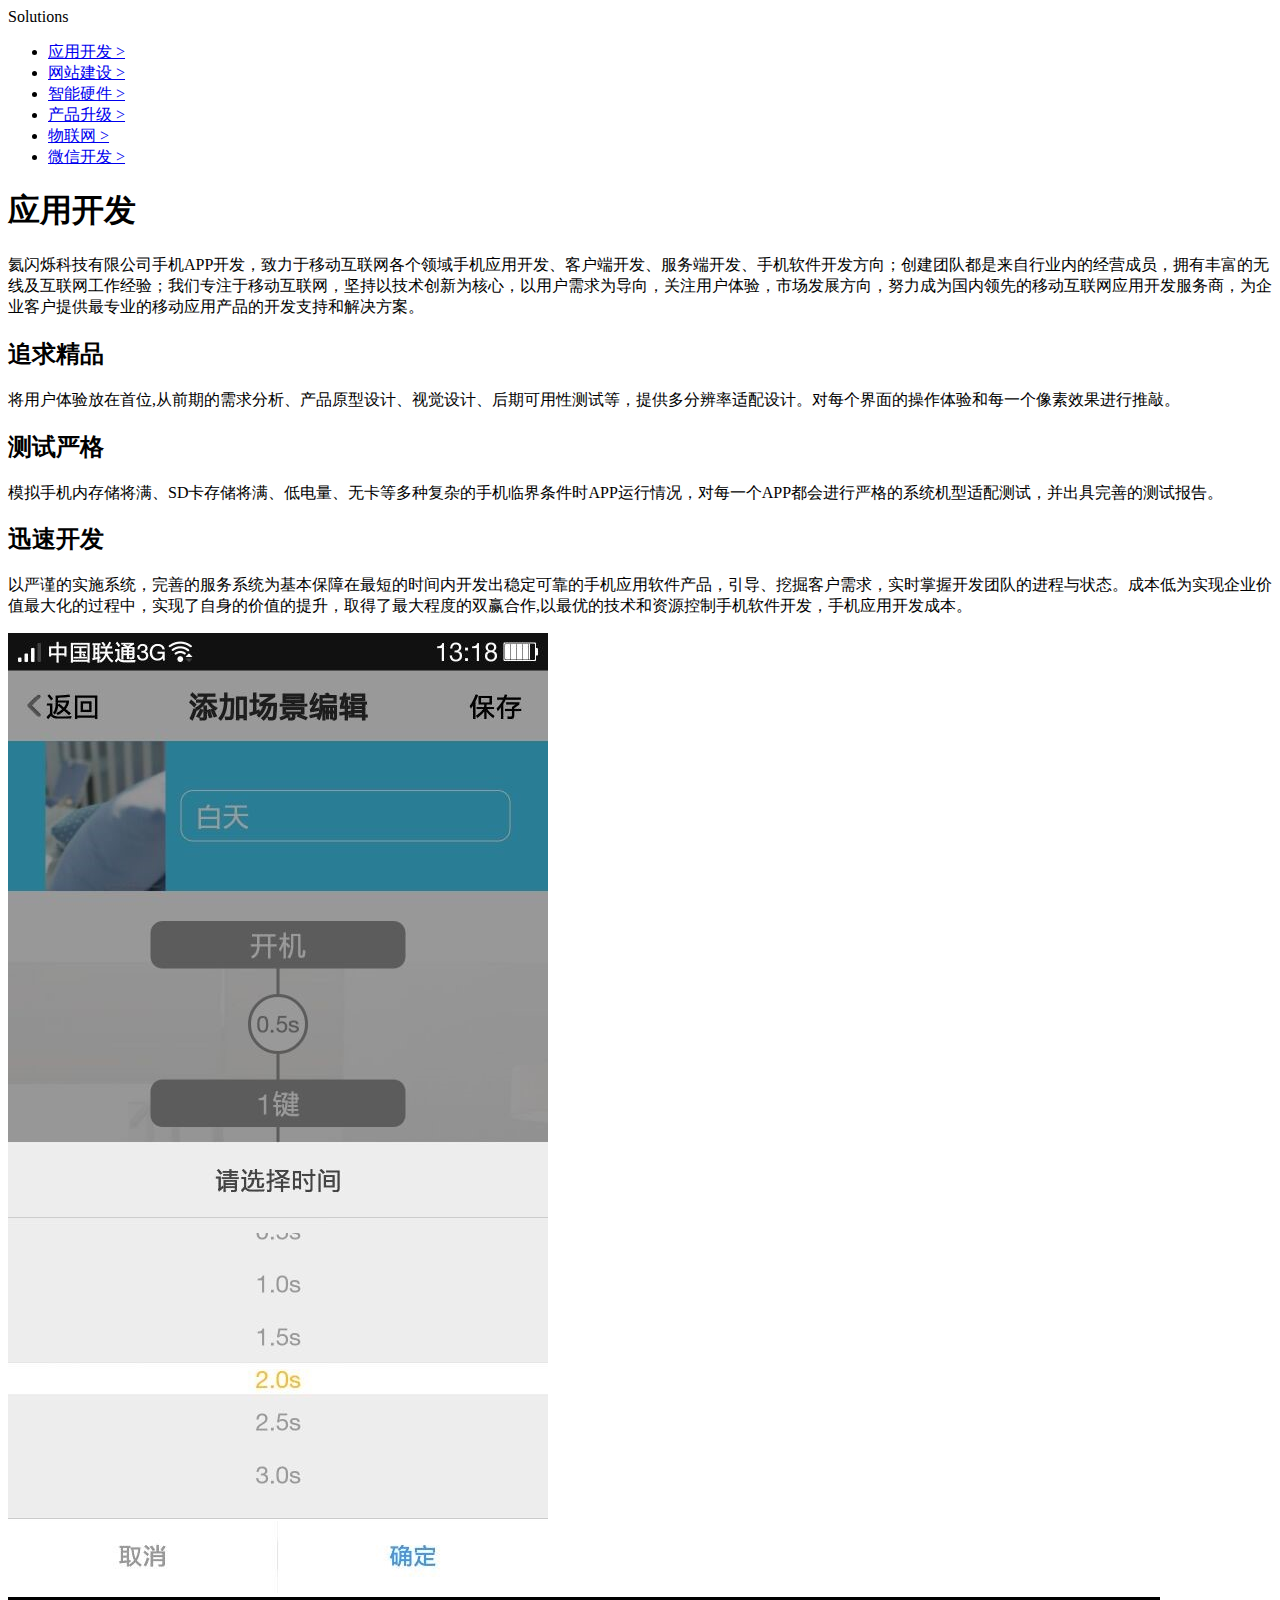
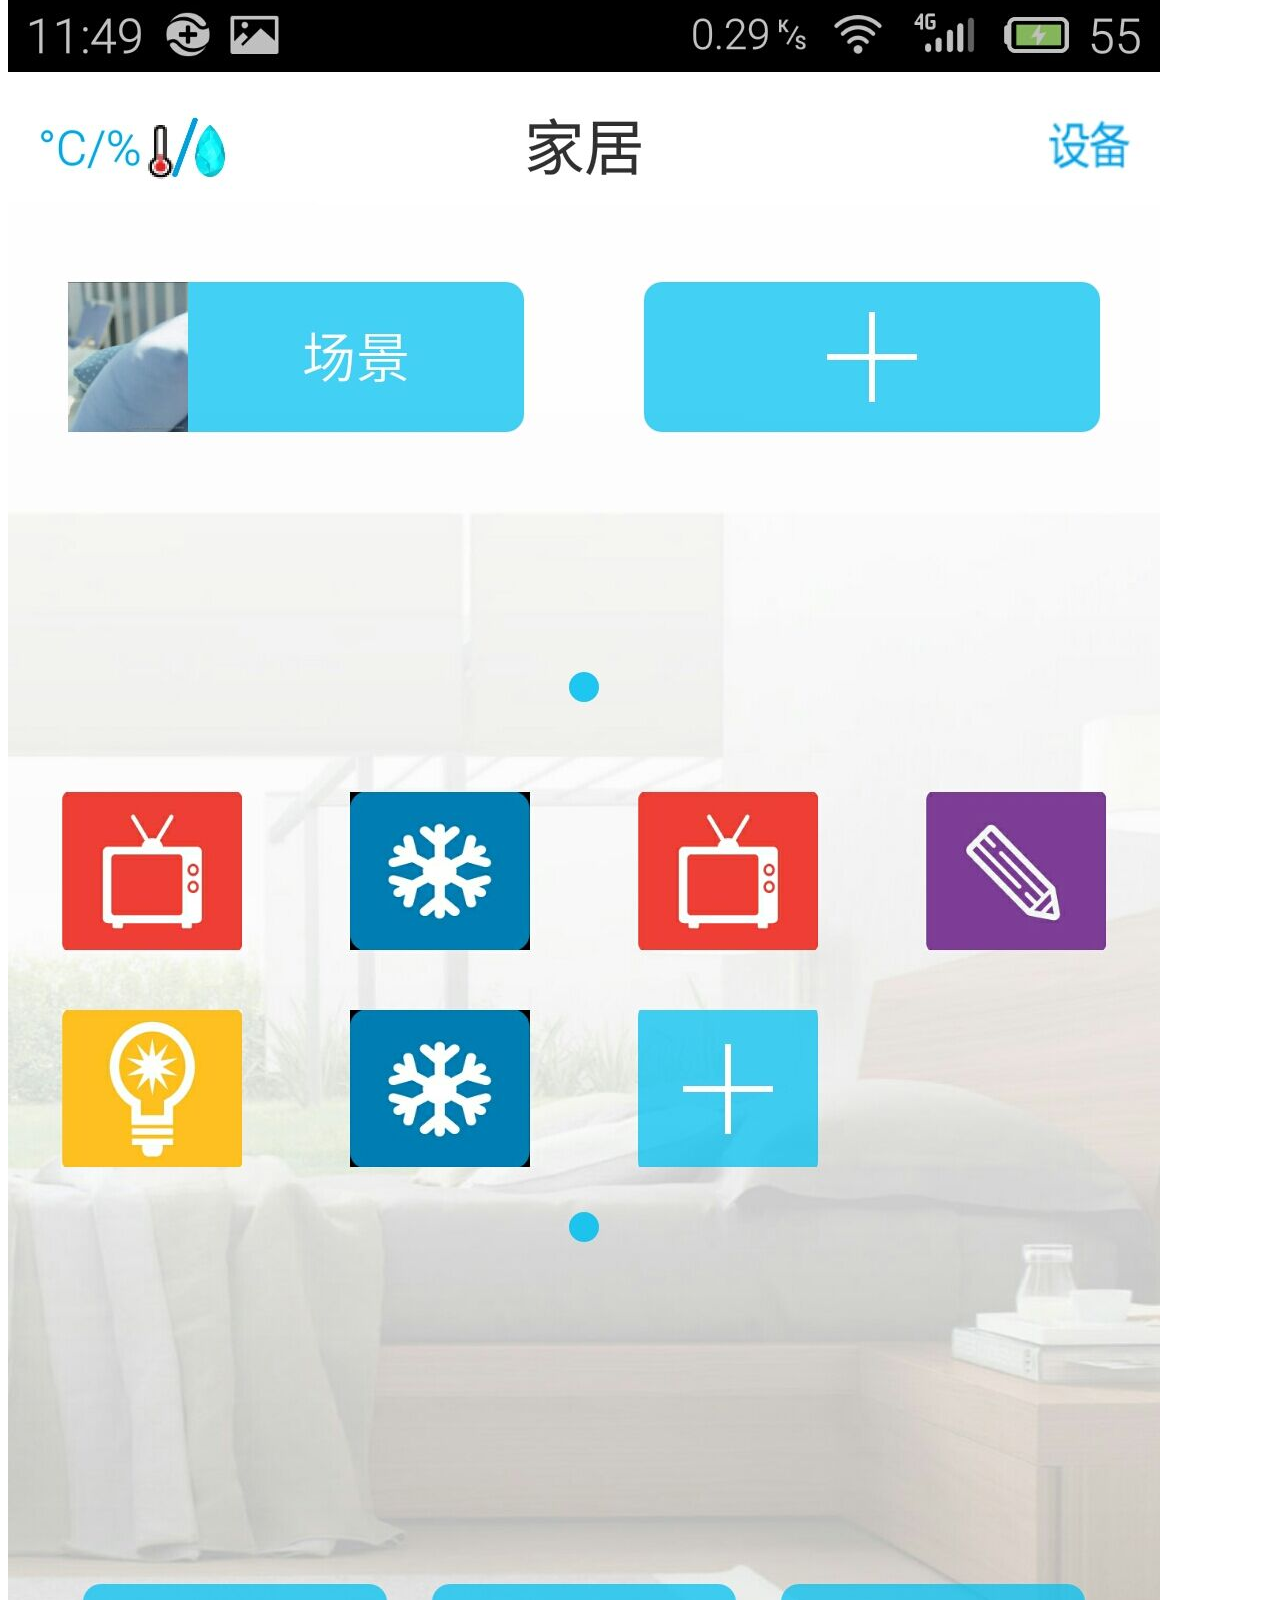
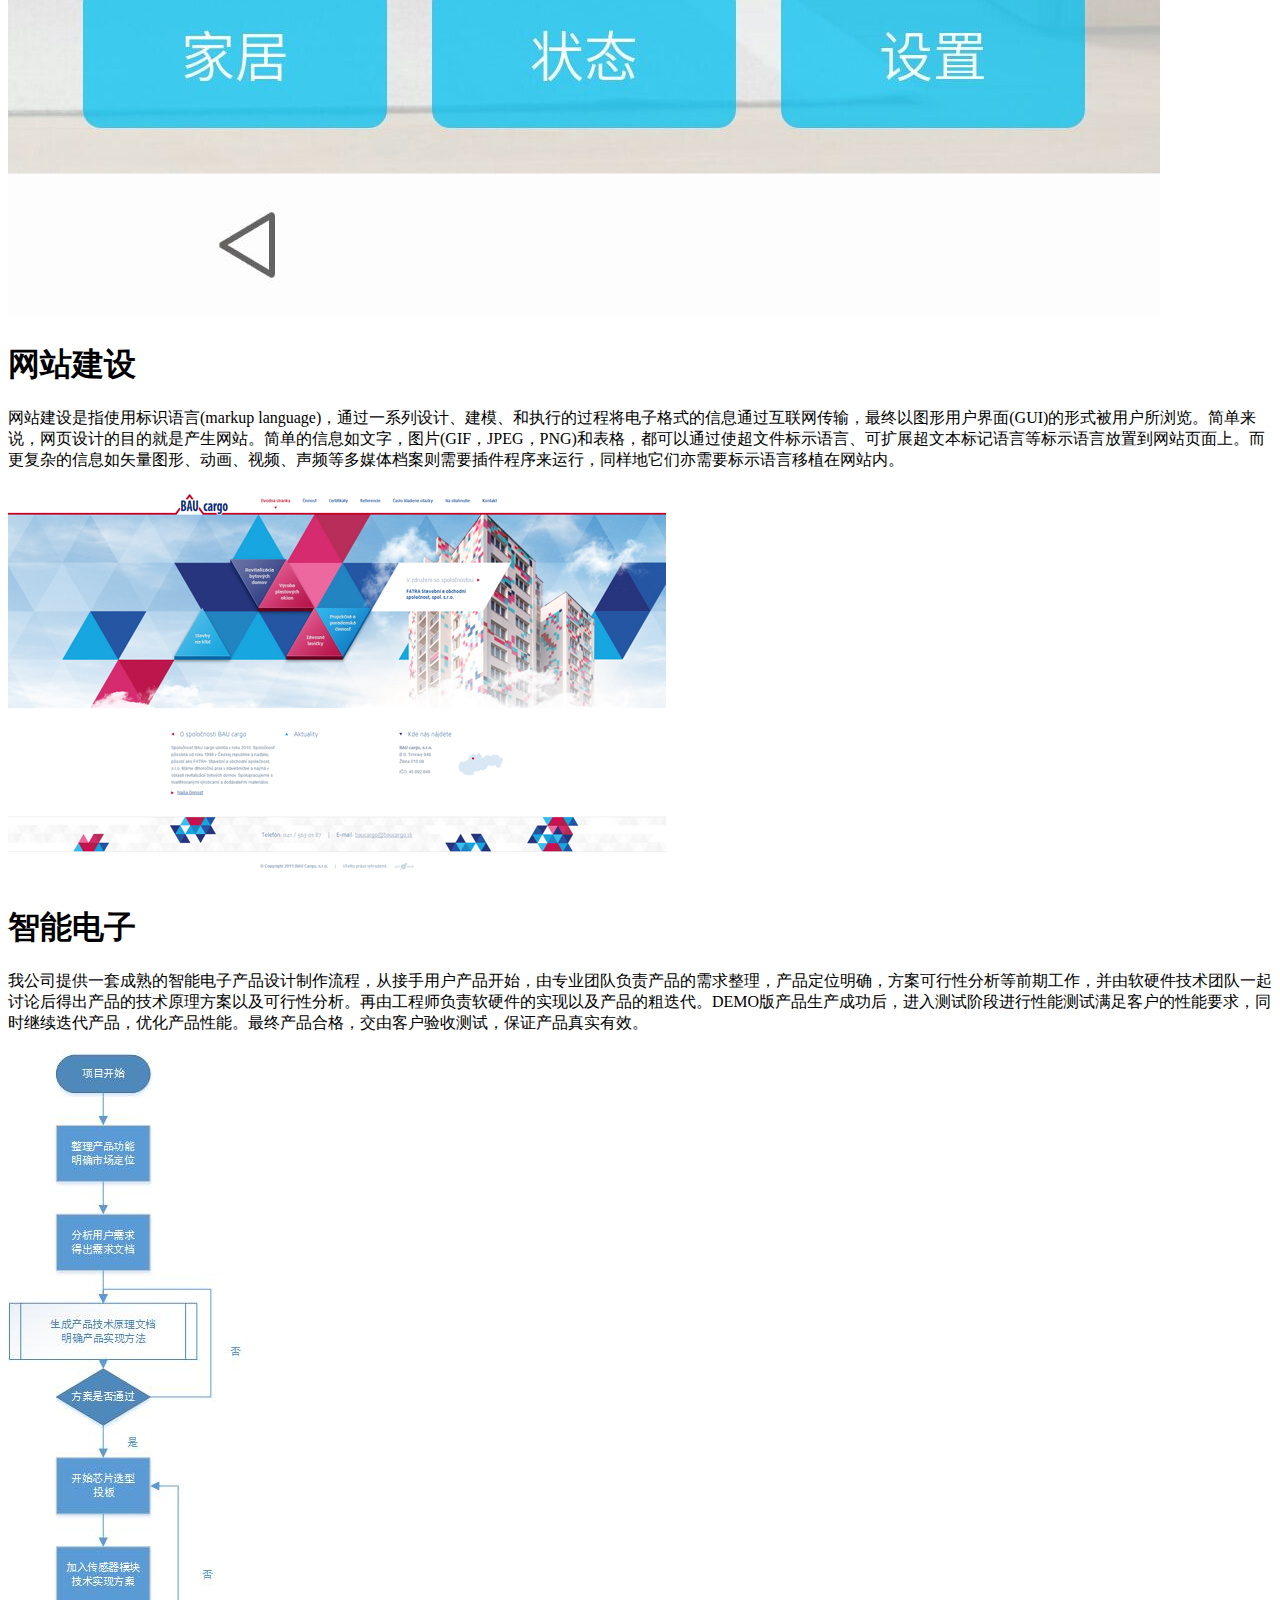
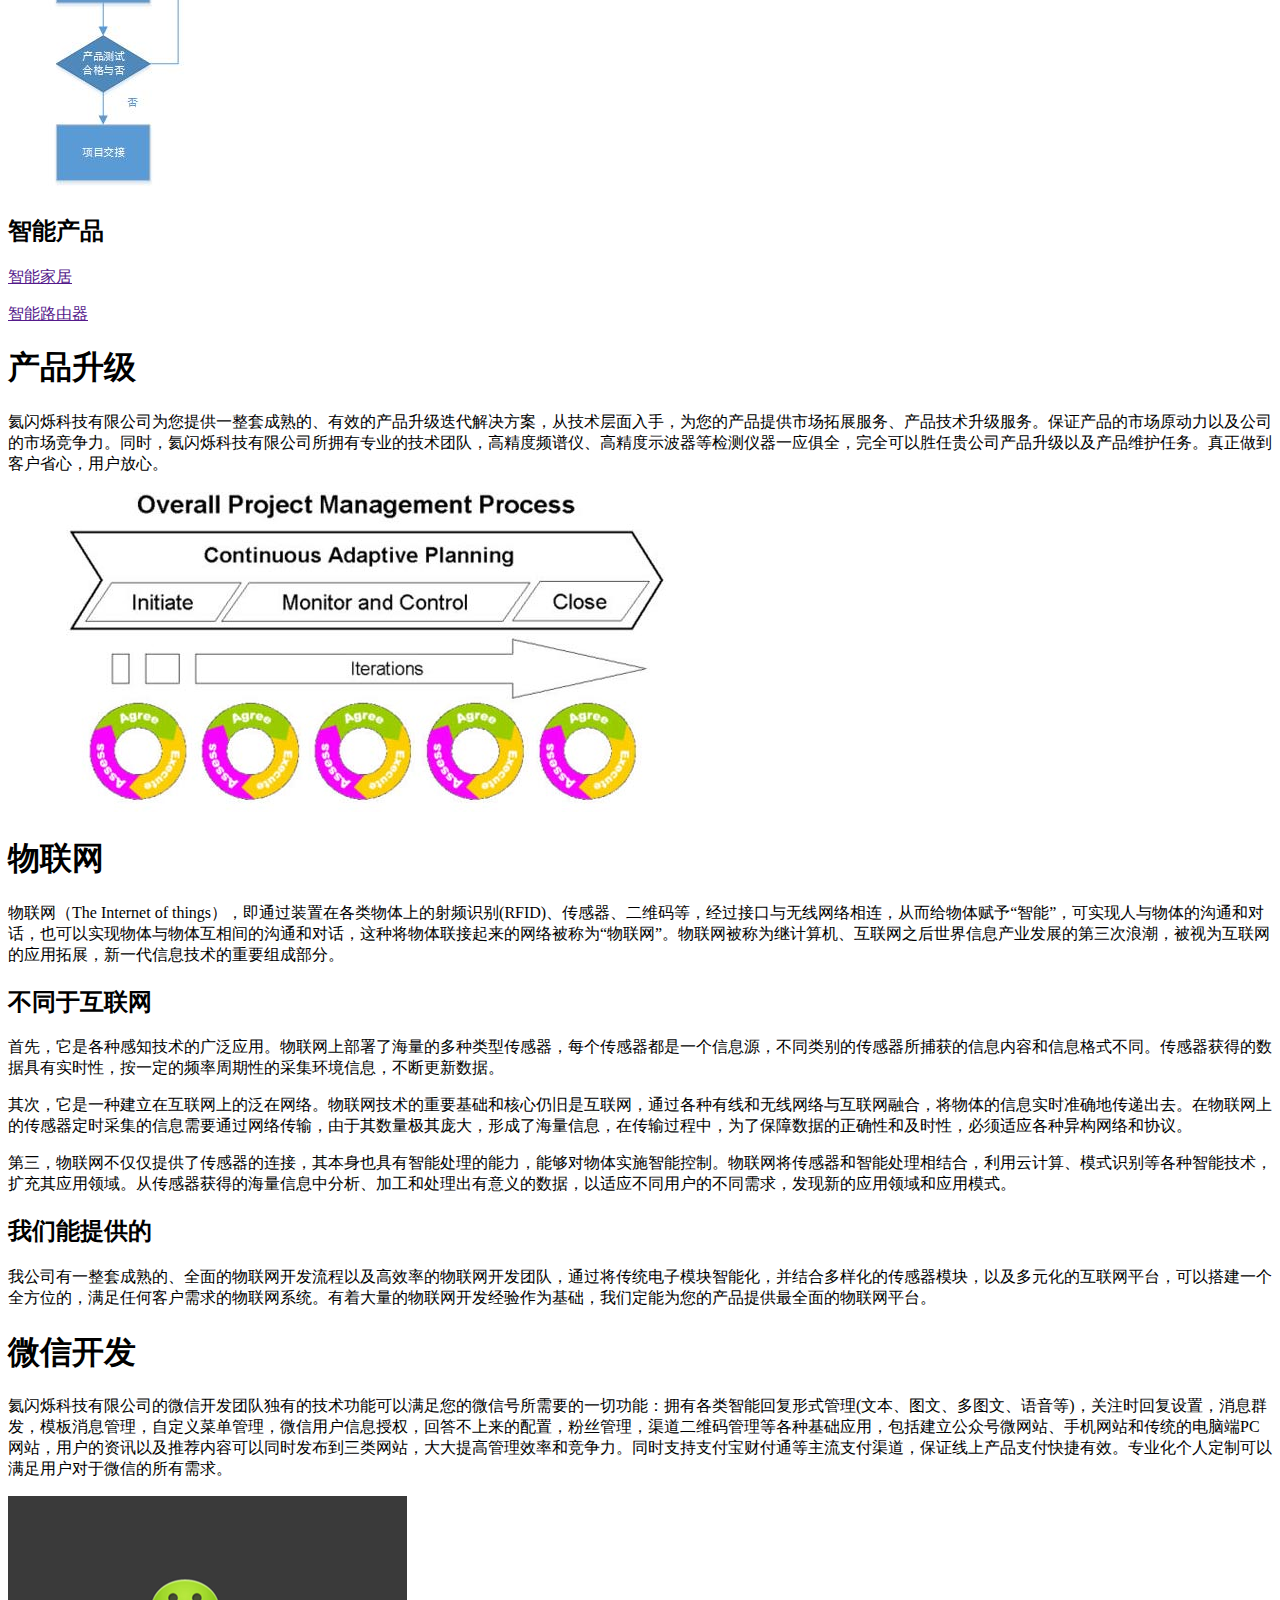
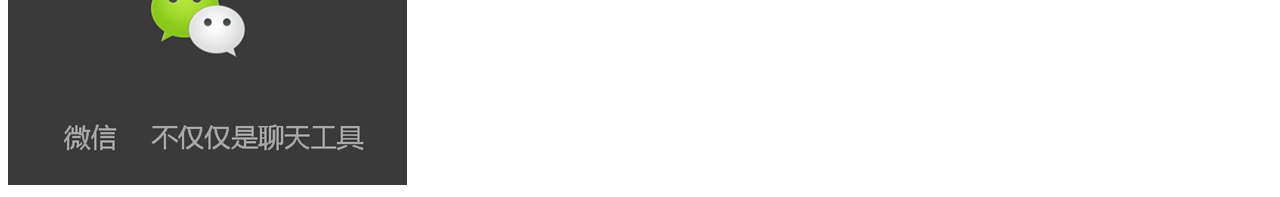
<file: website_HF/test.html>
<!DOCTYPE HTML>
<html>
<head>
	<meta charset="utf-8">
</head>
<body>
	<div id="content">
	    <div class="solution_title">
	        <div>Solutions</div>
	    </div>
	    <div class="product_list">
	        <ul>
	            <li><a class="pro_item pro_active" href="javascript:;" data-hash="Application">应用开发 ></a></li>
	            <li><a class="pro_item" href="javascript:;" data-hash="Website">网站建设 ></a></li>
	            <li><a class="pro_item" href="javascript:;" data-hash="Hardware">智能硬件 ></a></li>
	            <li><a class="pro_item" href="javascript:;" data-hash="Upgrade">产品升级 ></a></li>
	            <li><a class="pro_item" href="javascript:;" data-hash="Internet_of_Things">物联网 ></a></li>
	            <li><a class="pro_item" href="javascript:;" data-hash="WeChat">微信开发 ></a></li>
	        </ul>
	    </div>
	    <div class="product_state container-fluid">
	        <div class="product_txt" data-hash="Application">
	            <h1>应用开发</h1>
	            <div>
	                <p> 氦闪烁科技有限公司手机APP开发，致力于移动互联网各个领域手机应用开发、客户端开发、服务端开发、手机软件开发方向；创建团队都是来自行业内的经营成员，拥有丰富的无线及互联网工作经验；我们专注于移动互联网，坚持以技术创新为核心，以用户需求为导向，关注用户体验，市场发展方向，努力成为国内领先的移动互联网应用开发服务商，为企业客户提供最专业的移动应用产品的开发支持和解决方案。</p>
	                <h2>追求精品</h2>
	                <p>将用户体验放在首位,从前期的需求分析、产品原型设计、视觉设计、后期可用性测试等，提供多分辨率适配设计。对每个界面的操作体验和每一个像素效果进行推敲。</p>
	                <h2>测试严格</h2>
	                <p>模拟手机内存储将满、SD卡存储将满、低电量、无卡等多种复杂的手机临界条件时APP运行情况，对每一个APP都会进行严格的系统机型适配测试，并出具完善的测试报告。</p>
	                <h2>迅速开发</h2>
	                <p>以严谨的实施系统，完善的服务系统为基本保障在最短的时间内开发出稳定可靠的手机应用软件产品，引导、挖掘客户需求，实时掌握开发团队的进程与状态。成本低为实现企业价值最大化的过程中，实现了自身的价值的提升，取得了最大程度的双赢合作,以最优的技术和资源控制手机软件开发，手机应用开发成本。
	                </p>
	            </div>
	            <div class="text-center">
	                <img src="images/application1.jpg" alt="" class="pro_phone">
	                <img src="images/application2.jpg" alt="" class="pro_phone">
	            </div>
	        </div>
	        <div class="product_txt" data-hash="Website">
	            <h1>网站建设</h1>
	            <div>
	                <p>网站建设是指使用标识语言(markup language)，通过一系列设计、建模、和执行的过程将电子格式的信息通过互联网传输，最终以图形用户界面(GUI)的形式被用户所浏览。简单来说，网页设计的目的就是产生网站。简单的信息如文字，图片(GIF，JPEG，PNG)和表格，都可以通过使超文件标示语言、可扩展超文本标记语言等标示语言放置到网站页面上。而更复杂的信息如矢量图形、动画、视频、声频等多媒体档案则需要插件程序来运行，同样地它们亦需要标示语言移植在网站内。</p>
	            </div>
	            <div  class="text-center">
	                <img src="images/website.png" alt="">
	            </div>
	            
	        </div>
	        <div class="product_txt" data-hash="Hardware">
	            <h1>智能电子</h1>
	            <div>
	                <p>我公司提供一套成熟的智能电子产品设计制作流程，从接手用户产品开始，由专业团队负责产品的需求整理，产品定位明确，方案可行性分析等前期工作，并由软硬件技术团队一起讨论后得出产品的技术原理方案以及可行性分析。再由工程师负责软硬件的实现以及产品的粗迭代。DEMO版产品生产成功后，进入测试阶段进行性能测试满足客户的性能要求，同时继续迭代产品，优化产品性能。最终产品合格，交由客户验收测试，保证产品真实有效。</p>
	            </div>
	            <div  class="text-center">
	                <img src="images/elec.jpg" alt="">
	            </div>
	            <div>
	                <h2>智能产品</h2>
	                <p><a href="">智能家居</a></p>
	                <p><a href="">智能路由器</a></p>
	            </div>
	        </div>
	        <div class="product_txt" data-hash="Upgrade">
	            <h1>产品升级</h1>
	            <div>
	                <p> 氦闪烁科技有限公司为您提供一整套成熟的、有效的产品升级迭代解决方案，从技术层面入手，为您的产品提供市场拓展服务、产品技术升级服务。保证产品的市场原动力以及公司的市场竞争力。同时，氦闪烁科技有限公司所拥有专业的技术团队，高精度频谱仪、高精度示波器等检测仪器一应俱全，完全可以胜任贵公司产品升级以及产品维护任务。真正做到客户省心，用户放心。</p>
	            </div>
	            <div  class="text-center">
	                <img src="images/uograde.png" alt="">
	            </div>
	        </div>
	        <div class="product_txt" data-hash="Internet_of_Things">
	            <h1>物联网</h1>
	            <div>
	                <p>物联网（The Internet of things），即通过装置在各类物体上的射频识别(RFID)、传感器、二维码等，经过接口与无线网络相连，从而给物体赋予“智能”，可实现人与物体的沟通和对话，也可以实现物体与物体互相间的沟通和对话，这种将物体联接起来的网络被称为“物联网”。物联网被称为继计算机、互联网之后世界信息产业发展的第三次浪潮，被视为互联网的应用拓展，新一代信息技术的重要组成部分。</p>
	                <h2>不同于互联网</h2>
	                <div class="obj_img">
	                    <p>首先，它是各种感知技术的广泛应用。物联网上部署了海量的多种类型传感器，每个传感器都是一个信息源，不同类别的传感器所捕获的信息内容和信息格式不同。传感器获得的数据具有实时性，按一定的频率周期性的采集环境信息，不断更新数据。</p>
	                    <p>其次，它是一种建立在互联网上的泛在网络。物联网技术的重要基础和核心仍旧是互联网，通过各种有线和无线网络与互联网融合，将物体的信息实时准确地传递出去。在物联网上的传感器定时采集的信息需要通过网络传输，由于其数量极其庞大，形成了海量信息，在传输过程中，为了保障数据的正确性和及时性，必须适应各种异构网络和协议。</p>
	                <p>第三，物联网不仅仅提供了传感器的连接，其本身也具有智能处理的能力，能够对物体实施智能控制。物联网将传感器和智能处理相结合，利用云计算、模式识别等各种智能技术，扩充其应用领域。从传感器获得的海量信息中分析、加工和处理出有意义的数据，以适应不同用户的不同需求，发现新的应用领域和应用模式。</p>
	                </div>
	                <h2>我们能提供的</h2>
	                <p>我公司有一整套成熟的、全面的物联网开发流程以及高效率的物联网开发团队，通过将传统电子模块智能化，并结合多样化的传感器模块，以及多元化的互联网平台，可以搭建一个全方位的，满足任何客户需求的物联网系统。有着大量的物联网开发经验作为基础，我们定能为您的产品提供最全面的物联网平台。</p>
	            </div>
	        </div>
	        <div class="product_txt" data-hash="WeChat">
	            <h1>微信开发</h1>
	            <p> 氦闪烁科技有限公司的微信开发团队独有的技术功能可以满足您的微信号所需要的一切功能：拥有各类智能回复形式管理(文本、图文、多图文、语音等)，关注时回复设置，消息群发，模板消息管理，自定义菜单管理，微信用户信息授权，回答不上来的配置，粉丝管理，渠道二维码管理等各种基础应用，包括建立公众号微网站、手机网站和传统的电脑端PC网站，用户的资讯以及推荐内容可以同时发布到三类网站，大大提高管理效率和竞争力。同时支持支付宝财付通等主流支付渠道，保证线上产品支付快捷有效。专业化个人定制可以满足用户对于微信的所有需求。</p>
	            <div  class="text-center">
	                <img src="images/weChat.png" alt="">
	            </div>
	        </div>
	    </div>
	</div>
	    <script >
        $(document).ready(function () {
            init();
            function init() {
                var firstHash = window.location.hash.substring(1) || 'Application';
                hashChange(firstHash);
                $('.pro_item').click(function () {
                    var hash = this.dataset.hash;
                    window.location.hash = hash;
                    hashChange(hash);
                });
//                hash值改变时触发
               window.onhashchange = function () {
                    window.location.reload();
                };
            }
            function hashChange(hash) {
                $('.pro_item').removeClass('pro_active');
                $('.pro_item[data-hash = ' + hash + ']').addClass('pro_active');
                $('.product_txt').css('display', 'none');
                $('.product_txt[data-hash = ' + hash + ']').css('display', 'block');
            }
        })
    </script>
</body>
</html>
</file>
<file: Video-rolling/main.css>
.container{
	width: 840px;
	border:1px solid black;
	margin: 50px auto;
}

.header{
	width: 100%;
	height: 30px;
	background: green;
	margin: 0;
	padding: 0;
}
.cartoonLabel{
	font: bold 20px SimHei,sans-serif;
    float: left;
    margin: 5px;
}
.dots li{
	float: left;
}
.dots{
	float: left;
	margin: 5px;
}
.dots li{
	color: white;
}
.dots .currentDot{
	color:red;
}
button.flip{
	float: left;
	margin: 5px;
}
.moreVedio{
	float: right;
	margin: 5px;
}
.content{
	width: 100%;
	overflow:hidden;
	margin: 0;
	padding: 0;
}
.video{
	height: 150px;
	width: 3360px;
	margin: 0;
	padding: 0;
	position: relative;
}
.videoItem{
	height: 70px;
	width: 200px;
	box-sizing:border-box;
	float: left;
	list-style-type:none;
	margin: 40px;
	box-sizing:border-box;
}

.videoItem.highLight{
	box-shadow: 0px 0px 5px #888888;
}
</file>
<file: website_HF/css/common.css>
/**/
.navbar-nav {
    float: right;
  margin-top:12px;
  font-size: 16px;
}

footer {
  background: url("../images/footer_bg.jpg") center / cover no-repeat;
}
footer > div {
  padding: 20px 0 10px;
  color: white;
  background: rgba(0, 0, 0, 0.7);
}
footer .div_last {
  margin-top: 30px;
  text-align: center;
  font-size: 12px;
}
footer .div1,
footer .div2 {
  padding: 0 50px;
  line-height: 30px;
}
footer .div1 h3 {
  font-size: 2em;
}
footer .div1 p {
  text-indent: 14em;
}
footer .div2 {
  border-left: 2px solid #fff;
  font-size: 14px;
}

li{
  list-style-type:none;
}
</file>
<file: website_HF/css/about.css>
.about_us {
  margin-top: 67px;
  height: 350px;
  background: url("../images/Helium-Flash_1.png") center/cover no-repeat;
}
.about_us > div {
  background: rgba(0, 0, 0, 0.3);
  font-size: 6em;
  text-align: center;
  line-height: 350px;
  color: white;
  font-weight: 600;
  word-spacing: 1em;
}
.about_txt {
  width: 70%;
  margin: 60px auto 120px;
}
.about_txt h1 {
  text-align: center;
  color: #333333;
  margin-bottom: 40px;
}
.about_txt p {
  text-indent: 2em;
  padding: 15px 0;
  line-height: 30px;
  font-size: 18px;
  color: #3f3f3f;
  font-family: "MicrosoftYaHei", "Microsoft YaHei", "微软雅黑", STHeiti, SimSun, "宋体", SimHei, Arial;
}
</file>
<file: website_HF/css/contract.css>
#content {
  margin-top: 110px;
  height: 600px;
  flex-direction: column;
}
#content h1 {
  font-size: 3em;
  color: #a3a3a3;
  margin-bottom: 40px;
}
#content h2 {
  margin-bottom: 100px;
  font-size: 2em;
}
#content ul {
  margin: 0 auto;
  width: 500px;

}
#content li {
  text-align: start;
  line-height: 50px;
  padding-left: 60px;
}
#content li:nth-child(1) {
  background: url("../images/telephone.ico") left center no-repeat;
}
#content li:nth-child(2) {
  background: url("../images/mobliehone.ico") 6px center no-repeat;
}
#content li:nth-child(3) {
  background: url("../images/email.ico") left center no-repeat;
}
#content li:nth-child(4) {
  background: url("../images/ip_address.ico") left center no-repeat;
}
</file>
<file: website_HF/css/home.css>
*{
	margin: 0;
	padding: 0;
}
.navbar-nav {
    float: right;
	margin-top:12px;
	font-size: 16px;
}

#banner {
    margin-top: 65px;
    height: 700px;
}
#banner li {
    padding-top: 20px;
    height: 700px;
    padding-bottom: 200px;
    display: none;
}
#banner .ad_txt {
    color: #fff;
    padding-top: 100px;
}
#banner .ad_txt p {
    line-height: 22px;
    margin: 20px 0;
}
#banner .ad_txt a {
    background-color: #0084cf;
    color: #fff;
    padding: 8px 28px;
    width: 140px;
    font-size: 14px;
    font-weight: 700;
    border-radius: 20px;
}
#banner .ad_txt a:hover {
    background-color: transparent;
    border: 2px solid #0084cf;
}
#banner .ad_img {
    position: relative;
}

#banner .item1 {
    display: flex;
}

#banner .banner_ctr {
    text-align: center;
    position: relative;
    top: -190px;
}
#banner .banner_ctr>div {
    margin: 0 auto;
    width: 612px;
    height: 156px;
    position: relative;
}
#banner .banner_ctr div.ctr {
    width: 112px;
    height: 156px;
    position: absolute;
    left: 17px;
}
#banner .banner_ctr div.ctrBack {
    background-color: #0084cf;
    border-radius: 4px;
}
#banner .banner_ctr div.ctrFront {
    z-index: 3;
    background: url('../images/drag_banner_arrow.gif') center 15px no-repeat;
}
#banner .banner_ctr img {
    z-index: 1;
    position: absolute;
    top: 15px;
    left: 0;
}
#banner .banner_ctr ul{
    z-index: 2;
    position: absolute;
    width: 580px;
    height: 156px;
    left: 17px;
    margin: 0;
}
#banner .banner_ctr ul li{
    width: 112px;
    height: 156px;
    padding: 0;
    margin: 0;
    display: inline-block;
}

.products{
  background: #F5F5F5;
  padding: 80px 100px;
}

.product-item{
  display: block;
  width: 100%;
  height: 100%;
  background: #ffffff;
  text-align: center;
}


.products-header{
	text-align: center;
}
.products-header .products-title{
	font-family: 'Microsoft YaHei', serif;
	font-weight:bold;
	color: #f39c12;
	margin-bottom: 20px;
}
.products-header h3{
	font-family:  'SimHei', serif;
	font-weight:bold;
	color: #2c3150;
	margin: 20px;
}
.product-item h3{
	font-family:  'SimHei', serif;
	color: #2c3150;
}
.product-item p{
	text-align: left;
	font-family:  'SimHei', serif;
	color: #666666;
}
.product-item .img-container{
	width: 100%;
	overflow: hidden;
}
.product-item img {
	width: 100%;
	-webkit-transition: opacity 0.35s, -webkit-transform 0.35s;
	transition: opacity 0.35s, transform 0.35s;
	-webkit-transform: scale(1.12);
	transform: scale(1.12);
}

.product-item img:hover {
	opacity: 0.5;
	-webkit-transform: scale(1);
	transform: scale(1);
}
</file>
<file: website_HF/css/solution.css>
#content {
    margin: 67px 0;
    min-height: 600px;
}
#content .solution_title{
    background: url('../images/banner_bg7.jpg') center/cover no-repeat;
    height: 350px;
    color: white;
    text-align: center;
}
#content .solution_title div{
    background: rgba(43, 110, 55, 0.5);
    font-size: 6em;
    text-align: center;
    line-height: 350px;
    color: white;
    font-weight: 600;
}
#content .product_list {
    position: fixed;
    top: 83px;
}
#content .product_list .pro_item {
    width: 165px;
    font-size: 18px;
    padding: 11px 30px;
    line-height: 20px;
    display: inline-block;
    color: white;
    background: rgba(47,124,56,0.6);
    margin: 2px;
    border-bottom-right-radius: 12px;
    border-top-right-radius: 12px;
    box-shadow: 0 0 2px #444;
}
#content .product_list .pro_item:hover {
    width: 170px;
    color: #399b52;
    background-color: white;
    box-shadow: 0 0 3px #444;
    font-size: 20px;
    transition: 200ms;
}
#content .product_list .pro_active {
    width: 170px;
    color: #399b52;
    background-color: white;
    box-shadow: 0 0 3px #444;
    font-size: 20px;
}
#content .product_state{
    margin: 20px 240px;
    padding: 0 20px;
}
#content .product_state h1 {
    text-align: center;
    color: #2a2a2a;
    font-size: 1.8em;
}
#content .product_state h2 {
    color: #399b52;
    font-size: 1.5em;
}
#content .product_state p {
    text-indent: 2em;
    padding: 10px 0;
    line-height: 24px;
    font-size: 16px;
}
#content .product_state .product_txt {
    display: none;
}
#content .product_state img {
    margin: 20px;
}
#content .product_state img.pro_phone {
    width: 300px;
    height: 500px;
}
#content .product_state .obj_img {
    padding: 0 20px;
    margin-bottom: 40px;
}
#content .product_state .obj_img p {
    height: 250px;
    margin: 20px 0;
    color: #4f4f4f;
}
#content .product_state .obj_img p:nth-child(1) {
    padding-left: 420px;
    background: url("../images/sensor.jpg") left top no-repeat;
    background-size: 400px 300px ;
}
#content .product_state .obj_img p:nth-child(2) {
    padding-right: 420px;
    background: url("../images/www.jpg") right top no-repeat;
    background-size: 400px 300px ;
}
#content .product_state .obj_img p:nth-child(3) {
    padding-left: 420px;
    background: url("../images/data.jpg") left top no-repeat;
    background-size: 400px 300px ;
}
</file>
